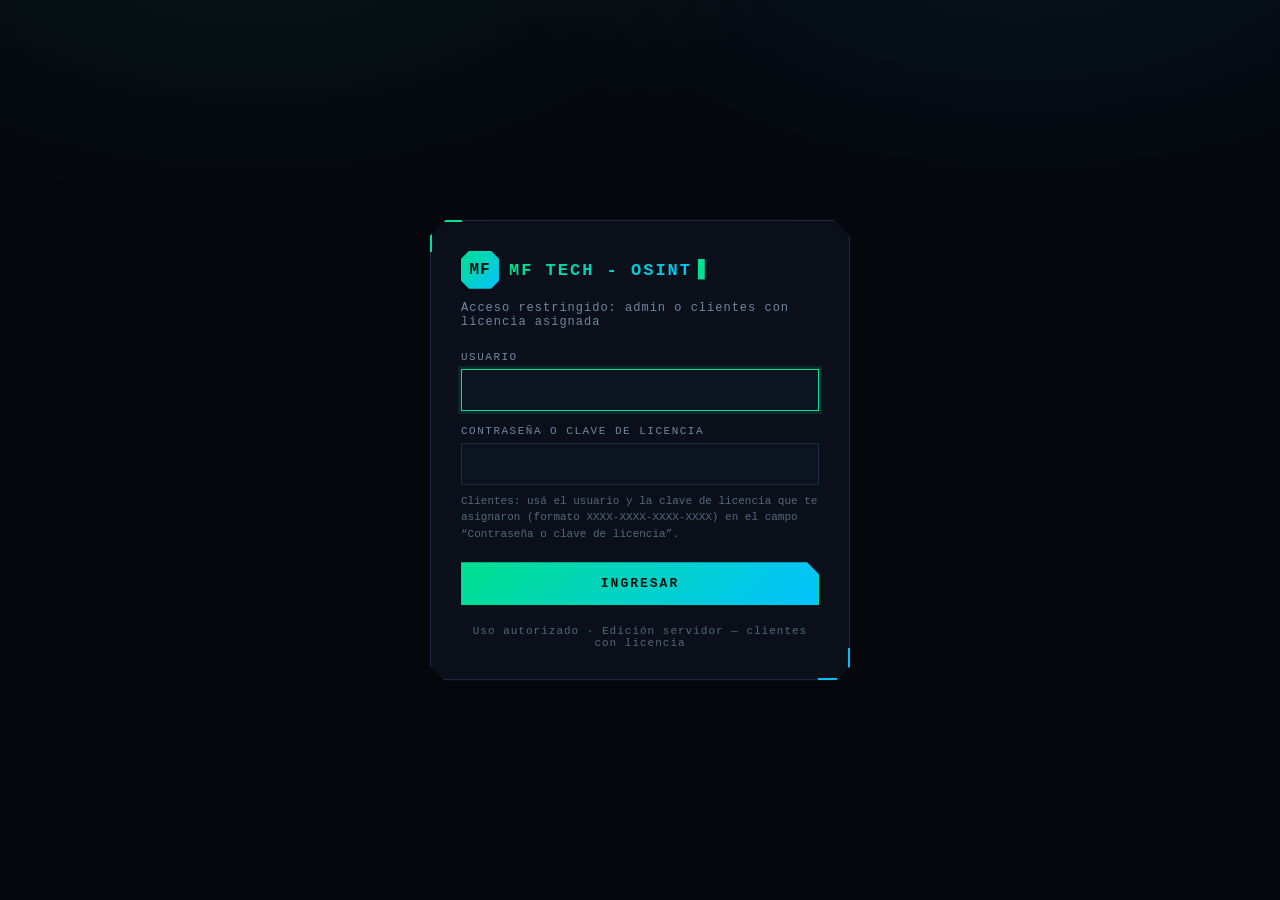
<file: templates/login.html>
<!DOCTYPE html>
<html lang="es">
<head>
  <meta charset="UTF-8">
  <meta name="viewport" content="width=device-width, initial-scale=1.0">
  <meta name="color-scheme" content="dark">
  <title>MF Tech - OSINT · Acceso</title>
  <style>
    :root { color-scheme: dark; }
    * { box-sizing: border-box; }
    body {
      margin: 0;
      font-family: "Cascadia Code", Consolas, "Courier New", monospace;
      background: radial-gradient(900px 500px at 20% -10%, rgba(0,224,141,0.07), transparent 60%), radial-gradient(900px 500px at 80% -10%, rgba(0,194,255,0.07), transparent 60%), #05070d;
      color: #d2ece4;
      min-height: 100vh;
      display: flex;
      align-items: center;
      justify-content: center;
      padding: 20px;
      position: relative;
    }
    body::before {
      content: "";
      position: fixed; inset: 0; z-index: 9999; pointer-events: none;
      background: repeating-linear-gradient(0deg, rgba(255,255,255,0.03) 0 1px, transparent 1px 3px);
      mix-blend-mode: overlay;
    }
    .card {
      position: relative;
      max-width: 420px;
      width: 100%;
      background: #0a0f1a;
      border: 1px solid #1e2a44;
      padding: 30px;
      box-shadow: 0 0 0 1px rgba(0,224,141,0.08), 0 12px 40px rgba(0,0,0,.5);
      clip-path: polygon(0 16px, 16px 0, calc(100% - 16px) 0, 100% 16px, 100% calc(100% - 14px), calc(100% - 14px) 100%, 14px 100%, 0 calc(100% - 14px));
    }
    .card::before {
      content: "";
      position: absolute; top: -1px; left: -1px;
      width: 30px; height: 30px;
      border-top: 2px solid #00e08d;
      border-left: 2px solid #00e08d;
    }
    .card::after {
      content: "";
      position: absolute; bottom: -1px; right: -1px;
      width: 30px; height: 30px;
      border-bottom: 2px solid #00c2ff;
      border-right: 2px solid #00c2ff;
    }
    .top { display: flex; align-items: center; gap: 10px; margin-bottom: 6px; }
    .logo {
      width: 38px; height: 38px;
      background: linear-gradient(135deg, #00e08d, #00c2ff);
      clip-path: polygon(0 8px, 8px 0, calc(100% - 8px) 0, 100% 8px, 100% calc(100% - 8px), calc(100% - 8px) 100%, 8px 100%, 0 calc(100% - 8px));
      display: grid; place-items: center;
      color: #02140c; font-weight: 800; letter-spacing: 1px;
      box-shadow: 0 0 18px rgba(0,224,141,0.35);
    }
    h1 {
      margin: 0;
      font-size: 17px;
      letter-spacing: 2px;
      text-transform: uppercase;
      background: linear-gradient(90deg,#00e08d,#00c2ff);
      -webkit-background-clip: text;
      background-clip: text;
      -webkit-text-fill-color: transparent;
    }
    h1::after { content: "\258B"; color: #00e08d; margin-left: 6px; -webkit-text-fill-color: #00e08d; animation: blink 1.1s steps(1) infinite; }
    @keyframes blink { 0%, 49% { opacity: 1; } 50%, 100% { opacity: 0; } }
    .sub { color: #71859f; font-size: 12px; letter-spacing: 1px; margin-bottom: 22px; }
    .lbl { display: block; font-size: 11px; letter-spacing: 1.5px; text-transform: uppercase; color: #71859f; margin: 14px 0 6px; }
    input[type=text], input[type=password] {
      width: 100%;
      padding: 12px 14px;
      border: 1px solid #1e2a44;
      background: #0b1220;
      color: #d2ece4;
      font-family: inherit;
      font-size: 14px;
      outline: none;
      caret-color: #00e08d;
    }
    input:focus { border-color: #00e08d; box-shadow: 0 0 0 3px rgba(0,224,141,.12); }
    .err {
      margin-top: 12px;
      padding: 10px 12px;
      background: rgba(255,92,92,.1);
      border: 1px solid #ff5c5c;
      color: #ff9b9b;
      font-size: 12px;
    }
    .hint {
      margin: 8px 0 0;
      color: #55667c;
      font-size: 11px;
      line-height: 1.5;
    }
    button {
      width: 100%;
      margin-top: 20px;
      padding: 13px;
      border: 1px solid transparent;
      background: linear-gradient(135deg, #00e08d, #00c2ff);
      color: #02140c;
      font-family: inherit;
      font-size: 13px;
      font-weight: 700;
      letter-spacing: 2px;
      text-transform: uppercase;
      cursor: pointer;
      clip-path: polygon(0 0, calc(100% - 12px) 0, 100% 12px, 100% 100%, 0 100%);
      box-shadow: 0 0 20px rgba(0,224,141,0.3);
    }
    button:hover { box-shadow: 0 0 26px rgba(0,224,141,0.5); }
    button:disabled { opacity: .5; cursor: default; }
    footer { margin-top: 20px; font-size: 11px; color: #55667c; text-align: center; letter-spacing: 1px; }
  </style>
</head>
<body>
  <div class="card">
    <div class="top"><span class="logo">MF</span><h1>MF Tech - OSINT</h1></div>
    <p class="sub">Acceso restringido: admin o clientes con licencia asignada</p>

    <form id="loginForm" autocomplete="on">
      <label class="lbl" for="user">Usuario</label>
      <input type="text" id="user" autocomplete="username" autofocus>
      <label class="lbl" for="pass">Contrase&ntilde;a o clave de licencia</label>
      <input type="password" id="pass" autocomplete="current-password">
      <p class="hint">Clientes: us&aacute; el usuario y la clave de licencia que te asignaron (formato XXXX-XXXX-XXXX-XXXX) en el campo &ldquo;Contrase&ntilde;a o clave de licencia&rdquo;.</p>
      <div id="err" class="err" style="display:none"></div>
      <button type="submit" id="btnLogin">Ingresar</button>
    </form>

    <footer>Uso autorizado &middot; Edici&oacute;n servidor &mdash; clientes con licencia</footer>
  </div>

  <script>
    (function () {
      var form = document.getElementById("loginForm");
      var errEl = document.getElementById("err");
      var btn = document.getElementById("btnLogin");
      form.addEventListener("submit", function (e) {
        e.preventDefault();
        btn.disabled = true;
        errEl.style.display = "none";
        fetch("/api/login", {
          method: "POST",
          headers: { "Content-Type": "application/json" },
          body: JSON.stringify({
            usuario: document.getElementById("user").value,
            clave: document.getElementById("pass").value
          })
        }).then(function (r) {
          return r.json().then(function (d) { return { ok: r.ok, data: d }; });
        }).then(function (res) {
          btn.disabled = false;
          if (res.ok) { window.location.href = "/"; return; }
          errEl.textContent = res.data.error || "Credenciales incorrectas.";
          errEl.style.display = "block";
        }).catch(function () {
          btn.disabled = false;
          errEl.textContent = "Error de red. Probá de nuevo.";
          errEl.style.display = "block";
        });
      });
    })();
  </script>
</body>
</html>
</file>
